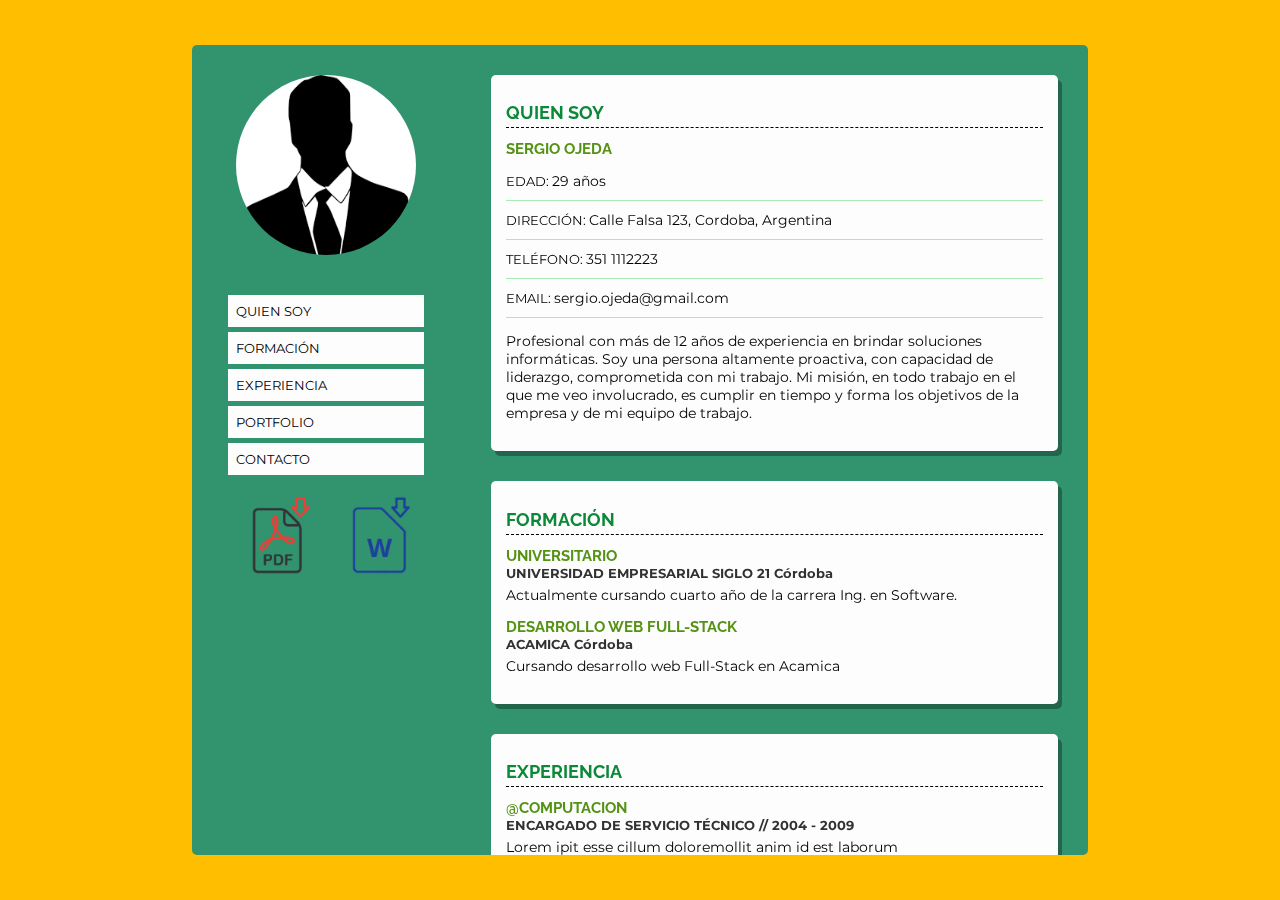
<file: index.html>
<!DOCTYPE html>
<html lang="en">

<head>
    <meta charset="UTF-8">
    <meta name="viewport" content="width=device-width, initial-scale=1.0">
    <meta http-equiv="X-UA-Compatible" content="ie=edge">
    <title>Mi CV Online</title>
    <!-- Seccion CSS  -->
    <link rel="stylesheet" href="css/styles.css">
    <link href="https://fonts.googleapis.com/css?family=Raleway&display=swap" rel="stylesheet">
    <link href="https://fonts.googleapis.com/css?family=Fira+Sans&display=swap" rel="stylesheet">
    <link href="https://fonts.googleapis.com/css?family=Darker+Grotesque&display=swap" rel="stylesheet">
    <link href="https://fonts.googleapis.com/css?family=Montserrat&display=swap" rel="stylesheet">
    <!-- FIN CSS  -->
</head>

<body>
    <div id="contenedor-cv">

        <div id="col-izquierda">
            <section class="foto">
                <div id="foto"><img src="img/cv-photo.png" alt="Foto CV"></div>
            </section>
            <section class="menu">
                <ul>
                    <li><a href="#seccion-quien-soy">Quien Soy</a></li>
                    <li><a href="#seccion-formacion">Formación</a></li>
                    <li><a href="#seccion-experiencia">Experiencia</a></li>
                    <li><a href="#seccion-portfolio">Portfolio</a></li>
                    <li><a href="#seccion-contacto">Contacto</a></li>
                </ul>

            </section>
            <section class="download">
                <div class="icon-download">
                        <a href="resources/CV-pdf.pdf" target="_blank"><img src="img/pdf-icon.png" alt="Descargar CV en PDF" title="Descargar CV en PDF"></a>
                </div>
                <div class="icon-download">
                        <a href="resources/CV-word.docx" target="_blank"><img src="img/word-icon2.png" alt="Descargar CV en PDF" title="Descargar CV en PDF"></a>
                </div>
                  

            </section>
        </div>

        <div id="col-derecha">
            <section id="seccion-quien-soy">
                <h1>Quien soy</h1>
                <h2>Sergio Ojeda</h2>
                <ul>

                    <li><em>Edad: </em>29 años</li>
                    <li><em>Dirección: </em>Calle Falsa 123, Cordoba, Argentina</li>
                    <li><em>Teléfono: </em>351 1112223</li>
                    <li><em>Email: </em>sergio.ojeda@gmail.com</li>

                </ul>
                <p>Profesional con más de 12 años de experiencia en brindar soluciones informáticas. Soy una persona
                    altamente proactiva, con capacidad de liderazgo, comprometida con mi trabajo. Mi misión, en todo
                    trabajo en el que me veo involucrado, es cumplir en tiempo y forma los objetivos de la empresa y de
                    mi equipo de trabajo.</p>
            </section>

            <section id="seccion-formacion">
                <h1>Formación</h1>

                <h2>Universitario</h2>
                <h3><em>Universidad Empresarial Siglo 21 </em>Córdoba</h3>
                <p>Actualmente cursando cuarto año de la carrera Ing. en Software.</p>
                <h2>Desarrollo Web Full-Stack</h2>
                <h3><em>Acamica </em>Córdoba</h3>
                <p>Cursando desarrollo web Full-Stack en Acamica</p>
            </section>

            <section id="seccion-experiencia">
                <h1>Experiencia</h1>
                <h2>@Computacion</h2>
                <h3><em>Encargado de servicio técnico </em>// 2004 - 2009</h3>
                <p>Lorem ipit esse cillum doloremollit anim id est laborum</p>

                <h2>VStudios 3D</h2>
                <h3><em>IT Manager </em>// 2009 - Actualidad</h3>
                <p>Lorem ipit esse cillum doloremollit anim id est laborum</p>

                <h2>Freelance</h2>
                <h3><em>Desarrollo Web </em>// 2017 - Actualidad</h3>
                <p>Lorem ipit esse cillum doloremollit anim id est laborum</p>

            </section>

            <section id="seccion-portfolio">
                <h1>Portfolio</h1>
                <ul>
                    <li><img src="img/cv-icon.png" alt="CV Online"></li>
                    <li><img src="img/rompecabezas-icon.png" alt="Rompecabezas"></li>
                    <li><img src="img/pixel-art-icon.png" alt="Pixel Arl"></li>
                    <li><img src="img/ciudad-zombie-icon.png" alt="Ciudad Zombie"></li>
                    <li><img src="img/recargado-icon.png" alt="Recargado"></li>
                    <li><img src="img/mapa-interactivo-icon.png" alt="Mapa Interactivo"></li>
                    <li><img src="img/peli-vs-peli-icon.png" alt="Peli vs Peli"></li>
                    <li><img src="img/que-veo-icon.png" alt="Que veo"></li>
                </ul>
                <div class="clearBoth"></div>
            </section>

            <section id="seccion-contacto">
                <h1>Contacto</h1>
                <ul>
                    <li>
                        <a href="mailto:kekojeda@gmail.com"><img src="img/mail-icon.png" title="Enviame un Email!" alt="Email"></a>
                    </li>
                    <li>
                        <a href="https://api.whatsapp.com/send?phone=543512102273&text=Hola%20keko!%20quiero%20contratarte%20para%20desarrollar%20un%20sistema%20web!"
                            target="_blank"><img class="test" src="img/whatsapp-icon.png" title="Enviame un WhatsApp!" alt="WhatsApp"></a>
                    </li>
                    <li>
                        <a href="https://www.linkedin.com/#" target="_blank"><img src="img/linkedin-icon.png"
                            title="Visita mi perfil de Linkedin!" alt="Linkedin"></a>
                    </li>
                    <li>
                        <a href="https://www.facebook.com/#" target="_blank"><img src="img/facebook-icon.png"
                            title="Visita mi perfil de Facebook!" alt="Facebook"></a>
                    </li>
                    <li>
                        <a href="https://www.instagram.com/#" target="_blank"> <img src="img/insta-icon.png"
                            title="Visita mi perfil de Instagram!" alt="Instagram"></a>
                    </li>
                    <li>
                        <a href="https://www.twitter.com/#" target="_blank"><img src="img/tw-icon.png"
                            title="Visita mi perfil de Twitter!" alt="Twitter"></a>
                    </li>

                </ul>
                <div class="clearBoth"></div>


            </section>

        </div>
    </div>

</body>

</html>
</file>
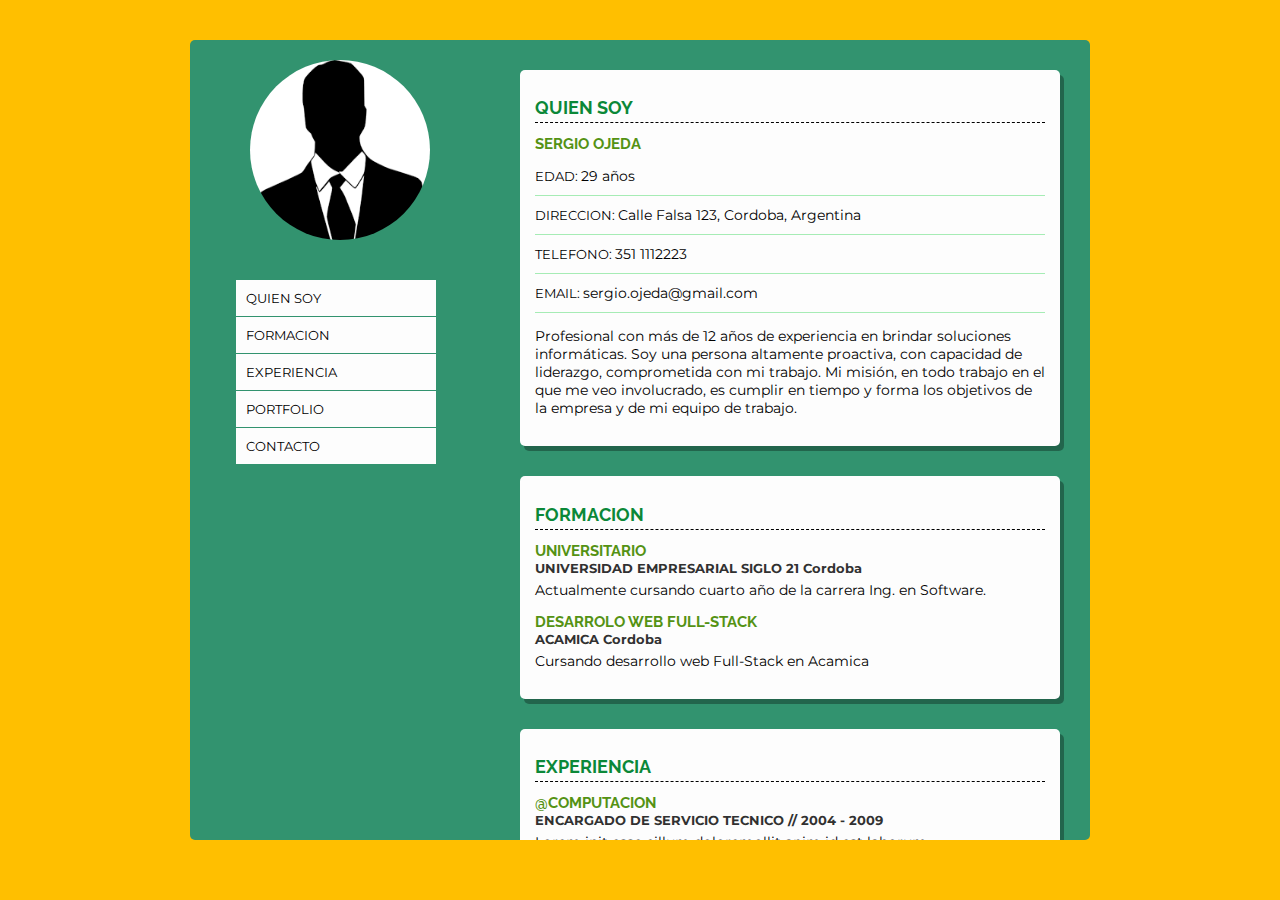
<file: Old/sin porcentajes/index.html>
<!DOCTYPE html>
<html lang="en">

<head>
    <meta charset="UTF-8">
    <meta name="viewport" content="width=device-width, initial-scale=1.0">
    <meta http-equiv="X-UA-Compatible" content="ie=edge">
    <title>Mi CV Online</title>
    <!-- Seccion CSS  -->
    <link rel="stylesheet" href="css/styles.css">
    <link href="https://fonts.googleapis.com/css?family=Raleway&display=swap" rel="stylesheet">
    <link href="https://fonts.googleapis.com/css?family=Fira+Sans&display=swap" rel="stylesheet">
    <link href="https://fonts.googleapis.com/css?family=Darker+Grotesque&display=swap" rel="stylesheet">
    <link href="https://fonts.googleapis.com/css?family=Montserrat&display=swap" rel="stylesheet">
    <!-- FIN CSS  -->
</head>

<body>
    <div id="contenedor-cv">

        <div id="col-izquierda">
            <section class="foto">
                <div id="foto"><img src="img/cv-photo.png" alt="Foto CV"></div>
            </section>
            <section class="menu">
                <ul>
                    <li><a href="#seccion-quien-soy">Quien Soy</a></li>
                    <li><a href="#seccion-formacion">Formacion</a></li>
                    <li><a href="#seccion-experiencia">Experiencia</a></li>
                    <li><a href="#seccion-portfolio">Portfolio</a></li>
                    <li><a href="#seccion-contacto">Contacto</a></li>
                </ul>

            </section>
        </div>

        <div id="col-derecha">
            <section id="seccion-quien-soy">
                <h1>Quien soy</h1>
                <h2>Sergio Ojeda</h2>
                <ul>

                    <li><em>Edad: </em>29 años</li>
                    <li><em>Direccion: </em>Calle Falsa 123, Cordoba, Argentina</li>
                    <li><em>Telefono: </em>351 1112223</li>
                    <li><em>Email: </em>sergio.ojeda@gmail.com</li>

                </ul>
                <p>Profesional con más de 12 años de experiencia en brindar soluciones informáticas. Soy una persona
                    altamente proactiva, con capacidad de liderazgo, comprometida con mi trabajo. Mi misión, en todo
                    trabajo en el que me veo involucrado, es cumplir en tiempo y forma los objetivos de la empresa y de
                    mi equipo de trabajo.</p>
            </section>

            <section id="seccion-formacion">
                <h1>Formacion</h1>

                <h2>Universitario</h2>
                <h3><em>Universidad Empresarial Siglo 21 </em>Cordoba</h3>
                <p>Actualmente cursando cuarto año de la carrera Ing. en Software.</p>
                <h2>Desarrolo Web Full-Stack</h2>
                <h3><em>Acamica </em>Cordoba</h3>
                <p>Cursando desarrollo web Full-Stack en Acamica</p>
            </section>

            <section id="seccion-experiencia">
                <h1>Experiencia</h1>
                <h2>@Computacion</h2>
                <h3><em>Encargado de servicio tecnico </em>// 2004 - 2009</h3>
                <p>Lorem ipit esse cillum doloremollit anim id est laborum</p>

                <h2>VStudios 3D</h2>
                <h3><em>IT Manager </em>// 2009 - Actualidad</h3>
                <p>Lorem ipit esse cillum doloremollit anim id est laborum</p>

                <h2>Freelance</h2>
                <h3><em>Desarrollo Web </em>// 2012 - Actualidad</h3>
                <p>Lorem ipit esse cillum doloremollit anim id est laborum</p>

            </section>

            <section id="seccion-portfolio">
                <h1>Portfolio</h1>
                <ul>
                    <li><img src="img/cv-icon.png" alt="CV Online"></li>
                    <li><img src="img/rompecabezas-icon.png" alt="Rompecabezas"></li>
                    <li><img src="img/pixel-art-icon.png" alt="Pixel Arl"></li>
                    <li><img src="img/ciudad-zombie-icon.png" alt="Ciudad Zombie"></li>
                    <li><img src="img/recargado-icon.png" alt="Recargado"></li>
                    <li><img src="img/mapa-interactivo-icon.png" alt="Mapa Interactivo"></li>
                    <li><img src="img/peli-vs-peli-icon.png" alt="Peli vs Peli"></li>
                    <li><img src="img/que-veo-icon.png" alt="Que veo"></li>
                </ul>
                <div class="clearBoth"></div>
            </section>

            <section id="seccion-contacto">
                <h1>Contacto</h1>
                <ul>
                    <li>
                        <a href="mailto:kekojeda@gmail.com"><img src="img/mail-icon.png" alt="Email"></a>
                    </li>
                    <li>
                        <a href="https://api.whatsapp.com/send?phone=543512102273&text=Hola%20keko!%20quiero%20contratarte%20para%20desarrollar%20un%20sistema%20web!"
                            target="_blank"><img class="test" src="img/whatsapp-icon.png" alt="WhatsApp"></a>
                    </li>
                    <li>
                        <a href="https://www.linkedin.com/#" target="_blank"><img src="img/linkedin-icon.png"
                                alt="Linkedin"></a>
                    </li>
                    <li>
                        <a href="https://www.facebook.com/#" target="_blank"><img src="img/facebook-icon.png"
                                alt="Facebook"></a>
                    </li>
                    <li>
                        <a href="https://www.instagram.com/#" target="_blank"> <img src="img/insta-icon.png"
                                alt="Instagram"></a>
                    </li>
                    <li>
                        <a href="https://www.twitter.com/#" target="_blank"><img src="img/tw-icon.png"
                                alt="Twitter"></a>
                    </li>

                </ul>
                <div class="clearBoth"></div>


            </section>

        </div>
    </div>

</body>

</html>
</file>
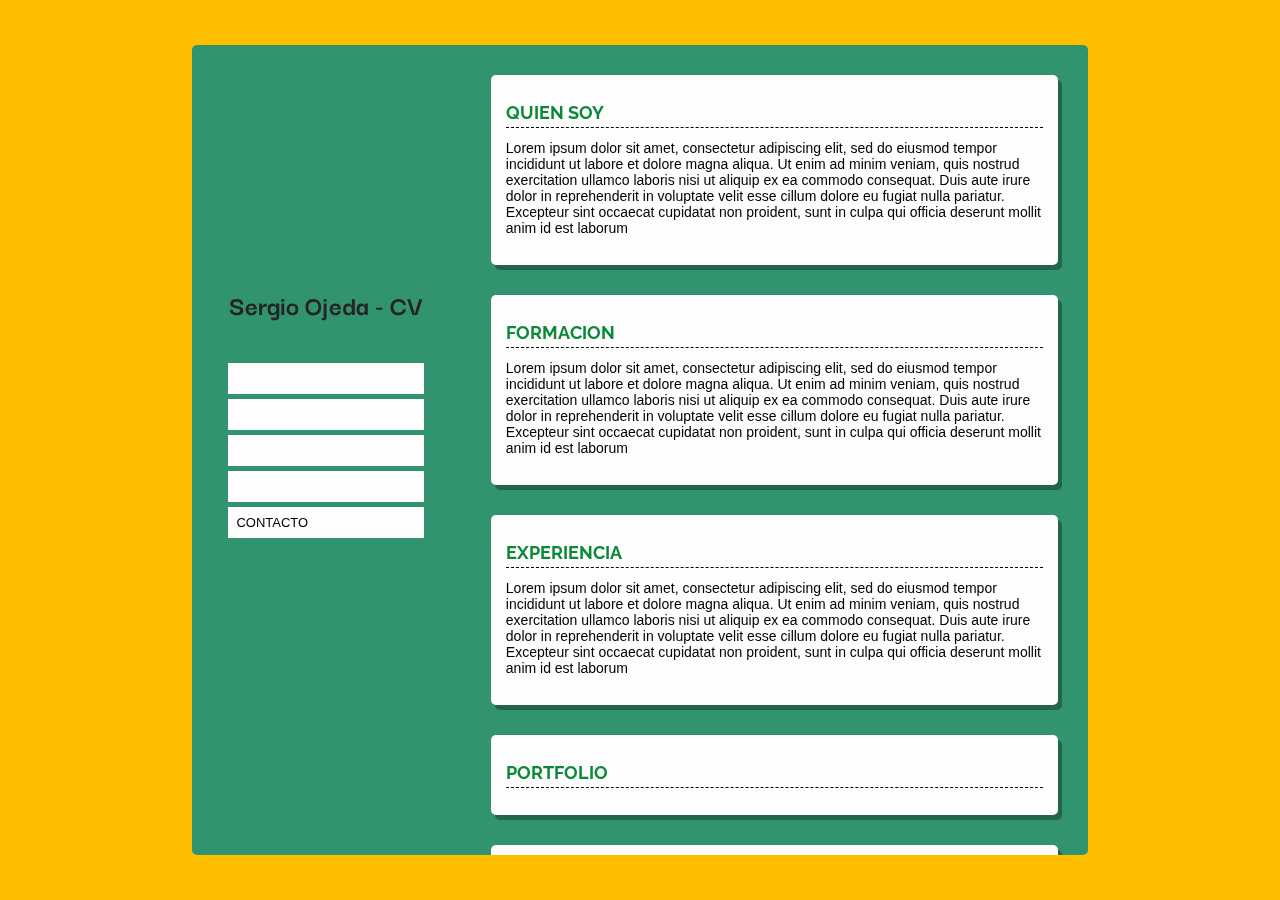
<file: Old/index copy.html>
<!DOCTYPE html>
<html lang="en">

<head>
    <meta charset="UTF-8">
    <meta name="viewport" content="width=device-width, initial-scale=1.0">
    <meta http-equiv="X-UA-Compatible" content="ie=edge">
    <title>Mi CV Online</title>
    <!-- Seccion CSS  -->
    <link rel="stylesheet" href="css/styles.css">
    <link href="https://fonts.googleapis.com/css?family=Raleway&display=swap" rel="stylesheet">
    <link href="https://fonts.googleapis.com/css?family=Fira+Sans&display=swap" rel="stylesheet">
    <link href="https://fonts.googleapis.com/css?family=Darker+Grotesque&display=swap" rel="stylesheet">
    <!-- FIN CSS  -->
</head>

<body>
    <div id="contenedor-cv">
        
        <div id="col-izquierda">
            <section class="foto">
                <div id="foto"></div>
            </section>
            <section class="titulo-izq"></section>
                <h1>Sergio Ojeda - CV</h1>
            <section class="menu">
                <ul>
                    <li>Quien Soy</li>
                    <li>Formacion</li>
                    <li>Experiencia</li>
                    <li>Portfolio</li>
                    <li><a href="#seccion-contacto">Contacto</a></li>
                </ul>

            </section>
        </div>

        <div id="col-derecha">
            <section class="seccion-quien-soy caja-contenido">
                <h1>Quien soy</h1>
                <p>Lorem ipsum dolor sit amet, consectetur adipiscing elit, sed do eiusmod tempor incididunt ut labore et dolore magna aliqua. Ut enim ad minim veniam, quis nostrud exercitation ullamco laboris nisi ut aliquip ex ea commodo consequat. Duis aute irure dolor in reprehenderit in voluptate velit esse cillum dolore eu fugiat nulla pariatur. Excepteur sint occaecat cupidatat non proident, sunt in culpa qui officia deserunt mollit anim id est laborum</p>
            </section>

            <section class="seccion-formacion caja-contenido">
                <h1>Formacion</h1>
                <p>Lorem ipsum dolor sit amet, consectetur adipiscing elit, sed do eiusmod tempor incididunt ut labore et dolore magna aliqua. Ut enim ad minim veniam, quis nostrud exercitation ullamco laboris nisi ut aliquip ex ea commodo consequat. Duis aute irure dolor in reprehenderit in voluptate velit esse cillum dolore eu fugiat nulla pariatur. Excepteur sint occaecat cupidatat non proident, sunt in culpa qui officia deserunt mollit anim id est laborum</p>
            </section>

            <section class="seccion-experiencia caja-contenido">
                <h1>Experiencia</h1>
                <p>Lorem ipsum dolor sit amet, consectetur adipiscing elit, sed do eiusmod tempor incididunt ut labore et dolore magna aliqua. Ut enim ad minim veniam, quis nostrud exercitation ullamco laboris nisi ut aliquip ex ea commodo consequat. Duis aute irure dolor in reprehenderit in voluptate velit esse cillum dolore eu fugiat nulla pariatur. Excepteur sint occaecat cupidatat non proident, sunt in culpa qui officia deserunt mollit anim id est laborum</p>
            </section>

            <section class="seccion-portfolio caja-contenido">
                <h1>Portfolio</h1>
            </section>

            <section id="seccion-contacto">
                <h1>Contacto</h1>
                <ul>
                    <li>kekojeda@gmail.com</li>
                    <li>Facebook</li>
                    <li>Twitter</li>
                    <li>Instragram</li>
                    <li>Linkedin</li>

                </ul>
            </section>

        </div>
    </div>

</body>

</html>
</file>
<file: css/styles.css>
body{
    background-color:#FFBF00;
    font-family: 'Montserrat', sans-serif;
    font-size: 14px;
    height: 100vh;
    margin: 0px;
    display: flex;
    align-items: center;
    justify-content: center;
    
}
em{
    font-family: 'Montserrat', sans-serif;
    text-transform: uppercase;
    font-style: normal;
    font-size: 13px;
}
p{
margin-block-start: 0px;
}
a:link {
    color: black;
    text-decoration: none;
  }
  a:visited {
    color: black;
  }
  a:hover {
    color: #32936F;
  }
  a:active {
    color: #FFBF00;
  }

.clearBoth{
    clear: both;
}



#contenedor-cv{
    width: 70%;
    height: 90vh;
    background-color:#32936F;
    border-radius: 5px;  
    position: fixed;
}
/*COLUMNA IZQUIERDA*/
#col-izquierda{
    width: 30%;
    height: 100%;
    float: left;
    overflow-y: scroll;
}
#col-izquierda::-webkit-scrollbar {
    display: none; 
}

#col-izquierda h1{
    color:rgb(36, 36, 36);
    font-family: 'Darker Grotesque', sans-serif;
    text-align: center;
}

#col-izquierda #foto{
    width: 180px;
    height: 180px;
    margin: 30px auto;
}

#col-izquierda .foto img{
    width: 180px;
    height: 180px;
    border-radius: 100%;
}

#col-izquierda .menu {
    font-family: 'Fira Sans', sans-serif;
    font-size: 14px;
    margin-top: 40px;
}

/*LISTAS DEL MENU*/
.menu ul{
    padding-inline-start: 0px;    
}

.menu li{
    color:white;
    background-color: rgb(253, 253, 253);
    padding: 8px;
    margin: 5px auto;
    width: 180px;
    list-style: none;
    font-family: 'Montserrat', sans-serif;
    text-transform: uppercase;
    font-size: 13px;
}

.menu li:hover{
    color:white;
    background-color: #CFE0C3;
    margin: 5px auto;
    border-left: 2px solid black;
}
/*FIN LISTAS DEL MENU*/
.icon-download{
    width: 200px;
    margin: 10px auto;
    
}
.icon-download img{
    width: 100px;
    float: left;;
}


/*COLUMNA DERECHA*/
#col-derecha{
    width: 70%;
    height: 100%;
    overflow-y: scroll;
    float: right;
}

#col-derecha h1{
    color:rgb(11, 136, 56);
    border-bottom: 1px dashed black;
    font-family: 'Raleway', sans-serif;
    text-transform: uppercase;
    font-size: 18px;
    padding-bottom: 4px;
}

#col-derecha h2{
    color: #549213;
    font-family: 'Raleway', sans-serif;
    text-transform: uppercase;
    font-size: 15px;
    margin-bottom: 0px;
}

#col-derecha h3{
    color: rgb(49, 49, 49);
    font-family: 'Montserrat', sans-serif;
    font-size: 13px;
    padding-bottom: 4px;
    margin-top: 0px;
    margin-bottom: 1px;
}

#col-derecha::-webkit-scrollbar {
    display: none; 
}

#col-derecha section{
    margin-bottom: 20px;
    padding: 15px;
    background-color:rgb(253, 253, 253);
    margin: 30px;
    padding: 15px;
    border-radius: 5px;
    box-shadow: 4px 5px #0000004f;
}

#seccion-portfolio li{
    list-style: none;
}

#seccion-experiencia li{
    list-style: none;
}





#seccion-portfolio li img{
    width: 100px;
    float: left;
    list-style: none;
}

#seccion-contacto li{
    list-style: none;
}
#seccion-contacto li img{
    width: 80px;
    margin: 10px 30px;
    float: left;
    list-style: none;
}

#seccion-quien-soy ul{
    padding: 0px;


}
#seccion-quien-soy li{
    list-style: none;
    border-bottom: 0.5px solid rgba(8, 204, 51, 0.356);
    padding-bottom: 10px;
    margin-bottom: 10px;
    
}
</file>
<file: Old/sin porcentajes/css/styles.css>
body{
    background-color:#FFBF00;
    font-family: 'Montserrat', sans-serif;
    font-size: 14px;
}
em{
    font-family: 'Montserrat', sans-serif;
    text-transform: uppercase;
    font-style: normal;
    font-size: 13px;
}
p{
margin-block-start: 0px;
}

#contenedor-cv{
    width: 900px;
    height: 800px;
    background-color:#32936F;
    margin: 40px auto;
    border-radius: 5px;
    
}

#col-derecha h1{
    color:rgb(11, 136, 56);
    border-bottom: 1px dashed black;
    font-family: 'Raleway', sans-serif;
    text-transform: uppercase;
    font-size: 18px;
    padding-bottom: 4px;
}

#col-derecha h2{
    color: #549213;
    font-family: 'Raleway', sans-serif;
    text-transform: uppercase;
    font-size: 15px;
    margin-bottom: 0px;
}

#col-derecha h3{
    color: rgb(49, 49, 49);
    font-family: 'Montserrat', sans-serif;
    font-size: 13px;
    padding-bottom: 4px;
    margin-top: 0px;
    margin-bottom: 1px;
}


#col-izquierda h1{
    color:rgb(36, 36, 36);
    font-family: 'Darker Grotesque', sans-serif;
    text-align: center;
}



#col-izquierda{
    width: 290px;
    height: 100%;
    float: left;
    padding: 5px;
}

#col-derecha{
    width: 600px;
    height: 100%;
    overflow-y: scroll;
    float: right;

}
#col-derecha::-webkit-scrollbar {
    display: none; 
}




#col-izquierda #foto{
    width: 180px;
    height: 180px;
    margin: 15px auto;
    
}

#col-izquierda img{
    width: 180px;
    height: 180px;
    border-radius: 100%;
}



#col-izquierda .menu {
    font-family: 'Fira Sans', sans-serif;
    font-size: 14px;
    margin-top: 40px;
}

#col-derecha section{
    margin-bottom: 20px;
    padding: 15px;
    background-color:rgb(253, 253, 253);
    margin: 30px;
    padding: 15px;
    border-radius: 5px;
    box-shadow: 4px 5px #0000004f;
}



.caja-contenido{
    background-color: black;
}

/*LISTAS DEL MENU*/
.menu li{
    color:white;
    background-color: rgb(253, 253, 253);
    padding: 10px;
    margin: 1px;
    width: 180px;
    list-style: none;
    font-family: 'Montserrat', sans-serif;
    text-transform: uppercase;
    font-size: 13px;

}
.menu li:hover{
    color:white;
    background-color: #CFE0C3;
    padding: 10px 5px 10px 13px;
    margin: 1px;
    border-left: 2px solid black;

}
/*FIN LISTAS DEL MENU*/



#seccion-portfolio li{
    list-style: none;
}

#seccion-experiencia li{
    list-style: none;
}


.clearBoth{
    clear: both;
}


#seccion-portfolio li img{
    width: 100px;
    float: left;
    list-style: none;
}

#seccion-contacto li{
    list-style: none;
}
#seccion-contacto li img{
    width: 80px;
    margin: 10px 30px;
    float: left;
    list-style: none;
}

#seccion-quien-soy ul{
    padding: 0px;

}
#seccion-quien-soy li{
    list-style: none;
    border-bottom: 0.5px solid rgba(8, 204, 51, 0.356);
    padding-bottom: 10px;
    margin-bottom: 10px;
    
}




  a:link {
    color: black;
    text-decoration: none;
  }
  a:visited {
    color: black;
  }
  a:hover {
    color: #32936F;
  }
  a:active {
    color: #FFBF00;
  }
</file>
<file: Old/css/styles.css>
body{
    background-color:#FFBF00;
    font-family: 'Montserrat', sans-serif;
    font-size: 14px;
    height: 100vh;
    margin: 0px;
    display: flex;
    align-items: center;
    justify-content: center;
    
}
em{
    font-family: 'Montserrat', sans-serif;
    text-transform: uppercase;
    font-style: normal;
    font-size: 13px;
}
p{
margin-block-start: 0px;
}
a:link {
    color: black;
    text-decoration: none;
  }
  a:visited {
    color: black;
  }
  a:hover {
    color: #32936F;
  }
  a:active {
    color: #FFBF00;
  }

.clearBoth{
    clear: both;
}



#contenedor-cv{
    width: 70%;
    height: 90vh;
    background-color:#32936F;
    border-radius: 5px;  
    position: fixed;
}
/*COLUMNA IZQUIERDA*/
#col-izquierda{
    width: 30%;
    height: 100%;
    float: left;
    overflow-y: scroll;
}
#col-izquierda::-webkit-scrollbar {
    display: none; 
}

#col-izquierda h1{
    color:rgb(36, 36, 36);
    font-family: 'Darker Grotesque', sans-serif;
    text-align: center;
}

#col-izquierda #foto{
    width: 180px;
    height: 180px;
    margin: 30px auto;
}

#col-izquierda .foto img{
    width: 180px;
    height: 180px;
    border-radius: 100%;
}

#col-izquierda .menu {
    font-family: 'Fira Sans', sans-serif;
    font-size: 14px;
    margin-top: 40px;
}

/*LISTAS DEL MENU*/
.menu ul{
    padding-inline-start: 0px;    
}

.menu li{
    color:white;
    background-color: rgb(253, 253, 253);
    padding: 8px;
    margin: 5px auto;
    width: 180px;
    list-style: none;
    font-family: 'Montserrat', sans-serif;
    text-transform: uppercase;
    font-size: 13px;
}

.menu li:hover{
    color:white;
    background-color: #CFE0C3;
    margin: 5px auto;
    border-left: 2px solid black;
}
/*FIN LISTAS DEL MENU*/
.icon-download{
    width: 200px;
    margin: 10px auto;
    
}
.icon-download img{
    width: 100px;
    float: left;;
}


/*COLUMNA DERECHA*/
#col-derecha{
    width: 70%;
    height: 100%;
    overflow-y: scroll;
    float: right;
}

#col-derecha h1{
    color:rgb(11, 136, 56);
    border-bottom: 1px dashed black;
    font-family: 'Raleway', sans-serif;
    text-transform: uppercase;
    font-size: 18px;
    padding-bottom: 4px;
}

#col-derecha h2{
    color: #549213;
    font-family: 'Raleway', sans-serif;
    text-transform: uppercase;
    font-size: 15px;
    margin-bottom: 0px;
}

#col-derecha h3{
    color: rgb(49, 49, 49);
    font-family: 'Montserrat', sans-serif;
    font-size: 13px;
    padding-bottom: 4px;
    margin-top: 0px;
    margin-bottom: 1px;
}

#col-derecha::-webkit-scrollbar {
    display: none; 
}

#col-derecha section{
    margin-bottom: 20px;
    padding: 15px;
    background-color:rgb(253, 253, 253);
    margin: 30px;
    padding: 15px;
    border-radius: 5px;
    box-shadow: 4px 5px #0000004f;
}

#seccion-portfolio li{
    list-style: none;
}

#seccion-experiencia li{
    list-style: none;
}





#seccion-portfolio li img{
    width: 100px;
    float: left;
    list-style: none;
}

#seccion-contacto li{
    list-style: none;
}
#seccion-contacto li img{
    width: 80px;
    margin: 10px 30px;
    float: left;
    list-style: none;
}

#seccion-quien-soy ul{
    padding: 0px;


}
#seccion-quien-soy li{
    list-style: none;
    border-bottom: 0.5px solid rgba(8, 204, 51, 0.356);
    padding-bottom: 10px;
    margin-bottom: 10px;
    
}
</file>
